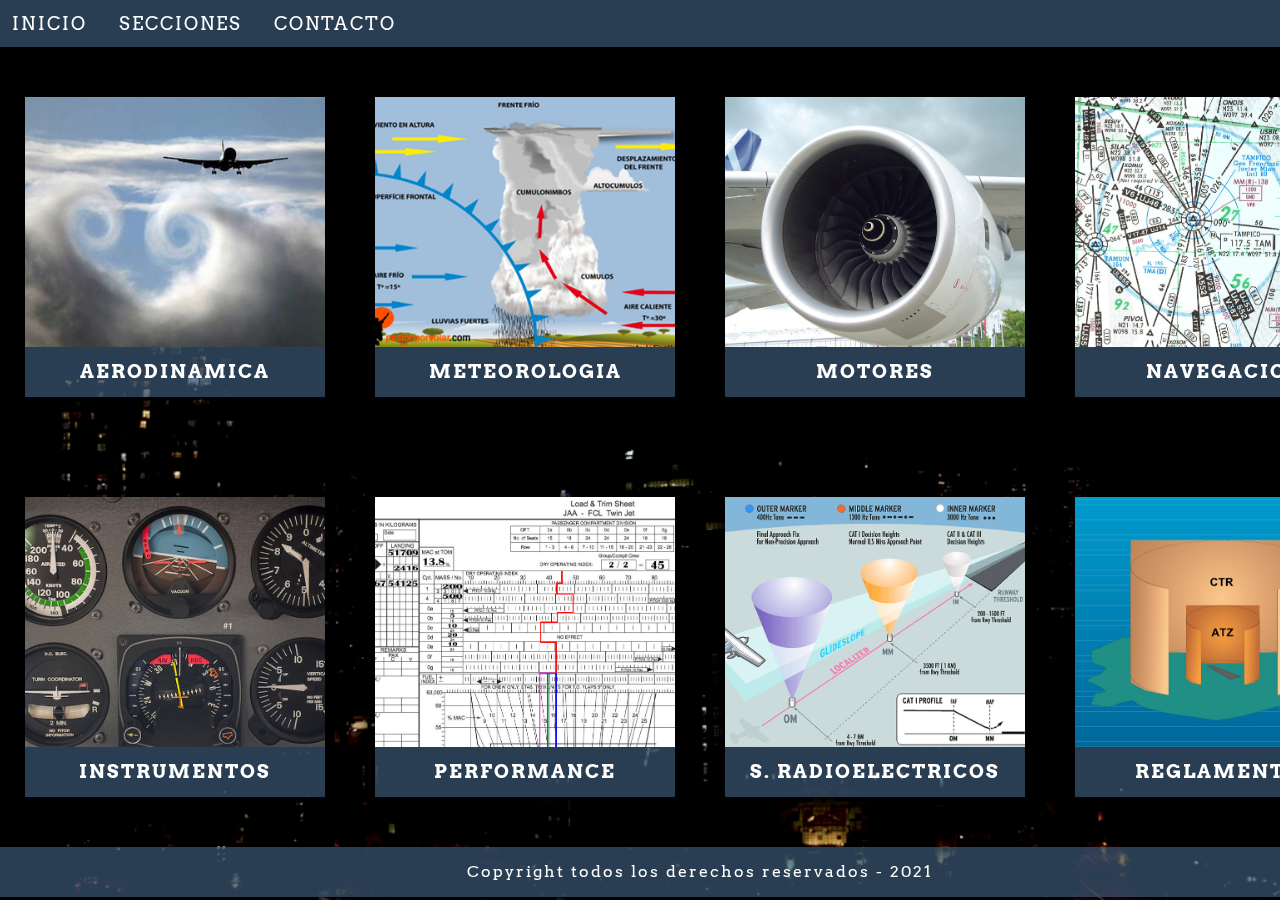
<file: index.html>
<!DOCTYPE html>
<html lang="en">

<head>
    <meta charset="UTF-8">
    <meta name="viewport" content="width=device-width, initial-scale=1.0">
    <title>Aviation</title>
    <link rel="preconnect" href="https://fonts.gstatic.com">
    <link href="https://fonts.googleapis.com/css2?family=Arvo:ital,wght@0,400;0,700;1,400;1,700&display=swap"
        rel="stylesheet">
    <link rel="stylesheet" href="style.css">
</head>

<body>

    <div class="principal">
        <header>
            <div class="video">
                <video id="lluvia" src="/imagenes_web/Storm .mp4" muted autoplay loop></video>
            </div>

            <nav class="menu-navegacion">
                <ul>
                    <li><a href="/index.html">INICIO</a></li>
                    <li><a href="notas.html"></a>SECCIONES</li>
                    <li><a href="/contacto.html">CONTACTO</a></li>
                </ul>
            </nav>

            <nav class="contenido">
                <div class="item-flex">
                    <div class="img-aero">
   
                    </div>
                    <h3 class="texto">AERODINAMICA</h3>
                </div>

                <div class="item-flex">
                    <div class="img-meteo">

                    </div>
                    <h3 class="texto">METEOROLOGIA</h3>
                </div>

                <div class="item-flex">
                    <div class="img-motores">

                    </div>
                    <h3 class="texto">MOTORES</h3>
                </div>

                <div class="item-flex">
                    <div class="img-nav">
                        
                    </div>
                    <h3 class="texto">NAVEGACION</h3>
                </div>



                <div class="item-flex">
                    <div class="img-instrumentos">
   
                    </div>
                    <h3 class="texto">INSTRUMENTOS</h3>
                </div>

                <div class="item-flex">
                    <div class="img-performance">

                    </div>
                    <h3 class="texto">PERFORMANCE</h3>
                </div>

                <div class="item-flex">
                    <div class="img-radioelectricos">

                    </div>
                    <h3 class="texto">S. RADIOELECTRICOS</h3>
                </div>

                <div class="item-flex">
                    <div class="img-reglamentos">
                        
                    </div>
                    <h3 class="texto">REGLAMENTOS</h3>
                </div>
            </nav>

            <footer class="pie-de-pagina">
                <p>Copyright todos los derechos reservados - 2021</p>
            </footer>

        </header>



    </div>

</body>

</html>
</file>
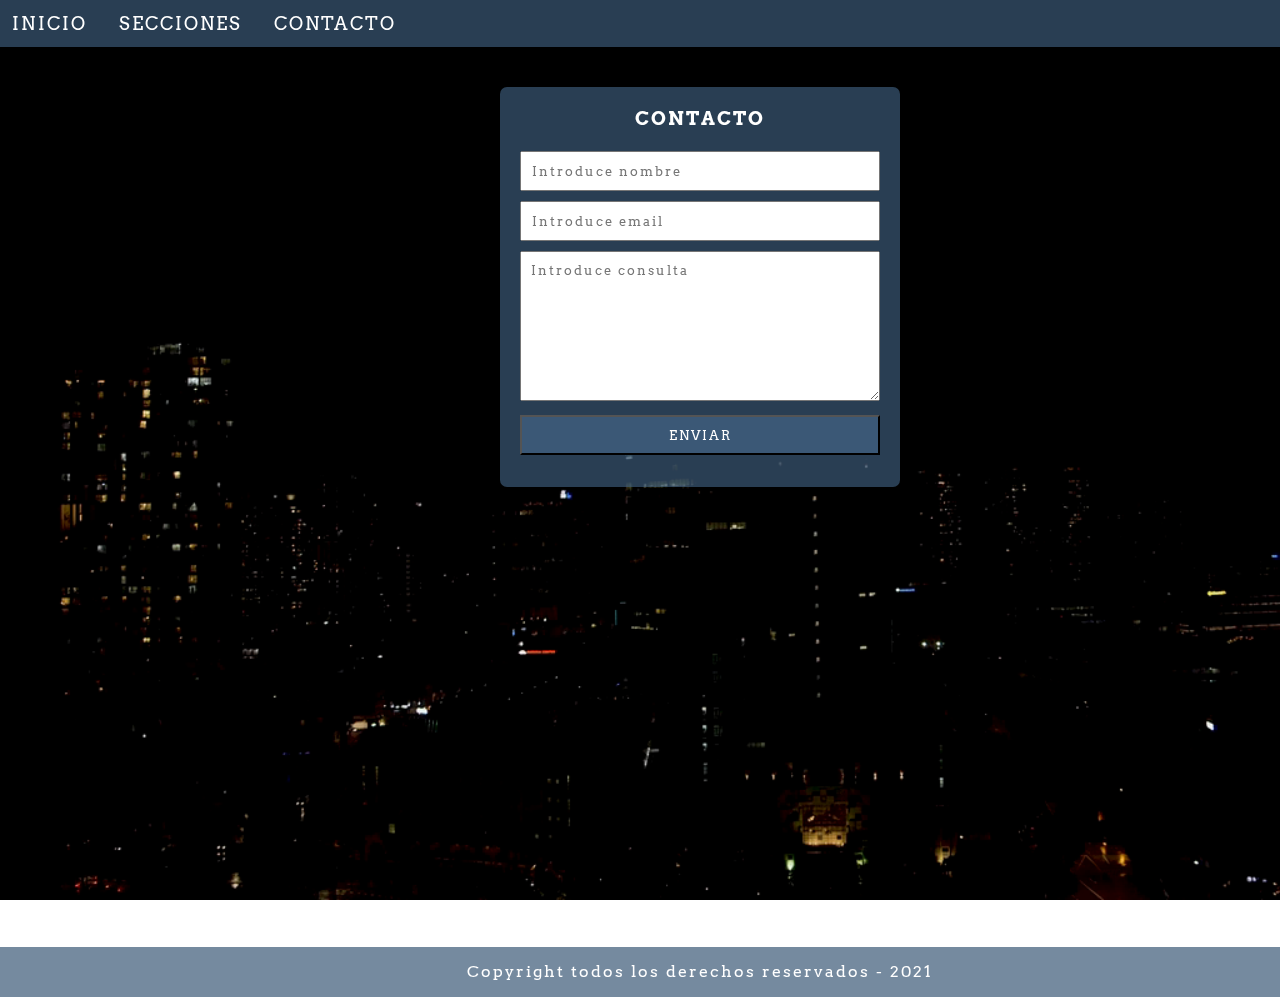
<file: contacto.html>
<!DOCTYPE html>
<html lang="en">

<head>
    <meta charset="UTF-8">
    <meta name="viewport" content="width=device-width, initial-scale=1.0">
    <title>Aviation</title>
    <link rel="preconnect" href="https://fonts.gstatic.com">
    <link href="https://fonts.googleapis.com/css2?family=Arvo:ital,wght@0,400;0,700;1,400;1,700&display=swap"
        rel="stylesheet">
    <link rel="stylesheet" href="style.css">
</head>

<body>

    <div class="principal">
        <header>
            <div class="video">
                <video id="lluvia" src="/imagenes_web/Storm .mp4" muted autoplay loop></video>
            </div>

            <nav class="menu-navegacion">
                <ul>
                    <li><a href="/index.html">INICIO</a></li>
                    <li><a href="#"></a>SECCIONES</li>
                    <li><a href="/contacto.html">CONTACTO</a></li>
                </ul>
            </nav>

            <div class="contenedor">

                <form class="form-contacto2">
        
                    <h2 class="texto-contacto">CONTACTO</h2>
        
                    <input type="text" class="item-form" placeholder="Introduce nombre">
        
                    <input type="email" class="item-form" placeholder="Introduce email">
        
                    <textarea placeholder="Introduce consulta" class="item-form"></textarea>
        
                    <input type="button" class="boton-form" value="ENVIAR">
        
                </form>
            </div>

            <footer class="pie-de-pagina">
                <p>Copyright todos los derechos reservados - 2021</p>
            </footer>

        </header>



    </div>

</body>

</html>
</file>
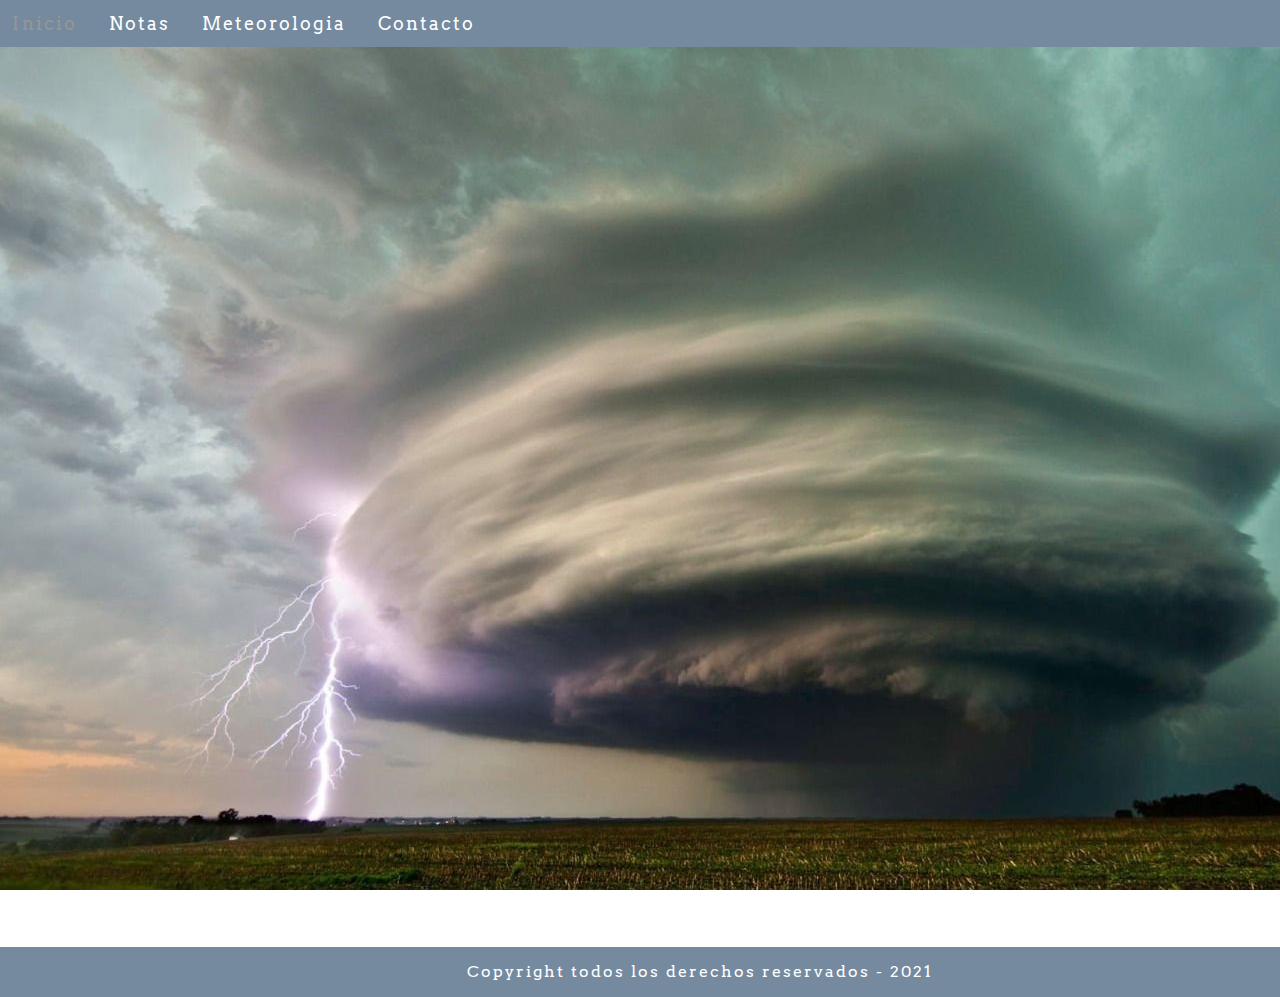
<file: meteorologia.html>
<!DOCTYPE html>
<html lang="en">
<head>
    <meta charset="UTF-8">
    <meta name="viewport" content="width=device-width, initial-scale=1.0">
    <title>Aviation</title>
    <link rel="preconnect" href="https://fonts.gstatic.com">
    <link href="https://fonts.googleapis.com/css2?family=Arvo:ital,wght@0,400;0,700;1,400;1,700&display=swap" rel="stylesheet">
    <link rel="stylesheet" href="style.css">
</head>

<body>

    <nav class="menu-navegacion">
        <ul>
            <li><a href="/index.html"></a>Inicio</li>
            <li><a href="notas.html"></a>Notas</li>
            <li><a href="/meteorologia.html"></a>Meteorologia</li>
            <li><a href="contacto.html"></a>Contacto</li>
        </ul>
    </nav>

    <header class="encabezado-2">
            
    </header>



    <main class="principal">
        <img src="imagenes_web/supercelda.jpg" alt="">
    </main>

    <footer class="pie-de-pagina">
        <p>Copyright todos los derechos reservados - 2021</p>
    </footer>
</body>
</html>
</file>
<file: style.css>
* {
    font-family: 'Arvo', serif;
    padding: 0;
    margin: 0;
    letter-spacing: 2px;
    box-sizing: border-box;
}

.principal {
    width: 1400px;
    height: 100vh;
}

/* ESTILOS MENU NAVEGACION */

.menu-navegacion {
    background-color: rgba(59, 88, 118, .7);
    width: 1400px;
    text-decoration: none;
    list-style: none;

}

.menu-navegacion ul li a{
    text-decoration: none;
    list-style: none;
    color: white;
}

.menu-navegacion ul li {
    display: inline-block;
    padding: 13px;
    font-size: 1.1em;
    color: white;
}

.menu-navegacion ul li:hover {
    transform: scale(1.02);
    transition: transform 0.3s;
    color: rgb(150, 150, 150);
    cursor: pointer;
}

/* ESTILOS VIDEO CENTRAL */

#lluvia {
    position: fixed;
    top: 0px;
    left: 0px;
    min-width: 100%;
    min-height: 100%;
    z-index: -10;
}
/* ESTILOS CONTENIDO CENTRAL */

.contenido {
    display: flex;
    flex-wrap: wrap;
    width: 1400px;
    height: 800px;
    justify-content: space-around;
    align-content: space-around;
}

.item-flex:hover {
    transform: scale(1.02);
    transition: transform 0.3s ease-in-out;
    cursor: pointer;
}

.item-flex {
    text-align: center;
    background-color: lightgray;
    width: 300px;
    height: 300px;   
    color: white;
    background-color: rgba(59, 88, 118, .7);
    box-shadow: 1px 1px 10px 5px black;
}

.texto {
    line-height: 50px;
}
.img-meteo {
    background-image: url(/imagenes_web/Meteorologia.jpg);
    background-repeat: no-repeat;
    background-position: center;
    background-size: cover;
    width: 300px;
    height: 250px;
}

.img-nav {
    background-image: url(/imagenes_web/Navegacion.jpg);
    background-repeat: no-repeat;
    background-position: center;
    background-size: cover;
    width: 300px;
    height: 250px;
}

.img-motores {
    background-image: url(/imagenes_web/Motores2.jpg);
    background-repeat: no-repeat;
    background-position: center;
    background-size: cover;
    width: 300px;
    height: 250px;
}

.img-aero {
    background-image: url(/imagenes_web/Aerodinamica.jpg);
    background-repeat: no-repeat;
    background-position: center;
    background-size: cover;
    width: 300px;
    height: 250px;
}

.img-instrumentos {
    background-image: url(/imagenes_web/Instrumentox.jpg);
    background-repeat: no-repeat;
    background-position: center;
    background-size: cover;
    width: 300px;
    height: 250px;
}

.img-performance {
    background-image: url(/imagenes_web/Performance.jpg);
    background-repeat: no-repeat;
    background-position: center;
    background-size: cover;
    width: 300px;
    height: 250px;
}

.img-radioelectricos {
    background-image: url(/imagenes_web/s.radioelectricos.jpg);
    background-repeat: no-repeat;
    background-position: center;
    background-size: cover;
    width: 300px;
    height: 250px;
}

.img-reglamentos {
    background-image: url(/imagenes_web/Reglamentos.jpg);
    background-repeat: no-repeat;
    background-position: center;
    background-size: cover;
    width: 300px;
    height: 250px;
}

/* ESTILOS PIE DE PAGINA */

.pie-de-pagina {
    
    background-color: rgba(59, 88, 118, .7);
    width: 1400px;
    height: 50px;
    color: white;
    text-align: center;
    line-height: 50px;
}

/* --ESTILOS DE PAGINA CONTACTO -- */

.contenedor {
    height: 100vh;  
    width: 1400px;
    box-sizing: border-box;
    display: flex;
    justify-content: center;
    align-items: center;
}

.form-contacto2 {
    background-color: rgba(59, 88, 118, .7);
    height: 400px;
    width: 400px;
    margin: auto;
    margin-top: 40px;
    padding:20px;
    border-radius: 7px;

}
.texto-contacto {
    font-size: 1.2em;
    color: white;
    text-align: center;
    margin-bottom: 20px;
}

input, textarea {
    width: 100%;
    margin-bottom: 10px;
    padding: 10px;
    box-sizing: border-box;
}

textarea {
    height: 150px;
    max-width: 100%;
}

.boton-form {
    background-color:rgb(59, 88, 118);
    color: white;
}
.boton-form:hover {
    cursor: pointer;
    background-color:rgb(85, 124, 167);
}
/* ------------------------------------- */
</file>
